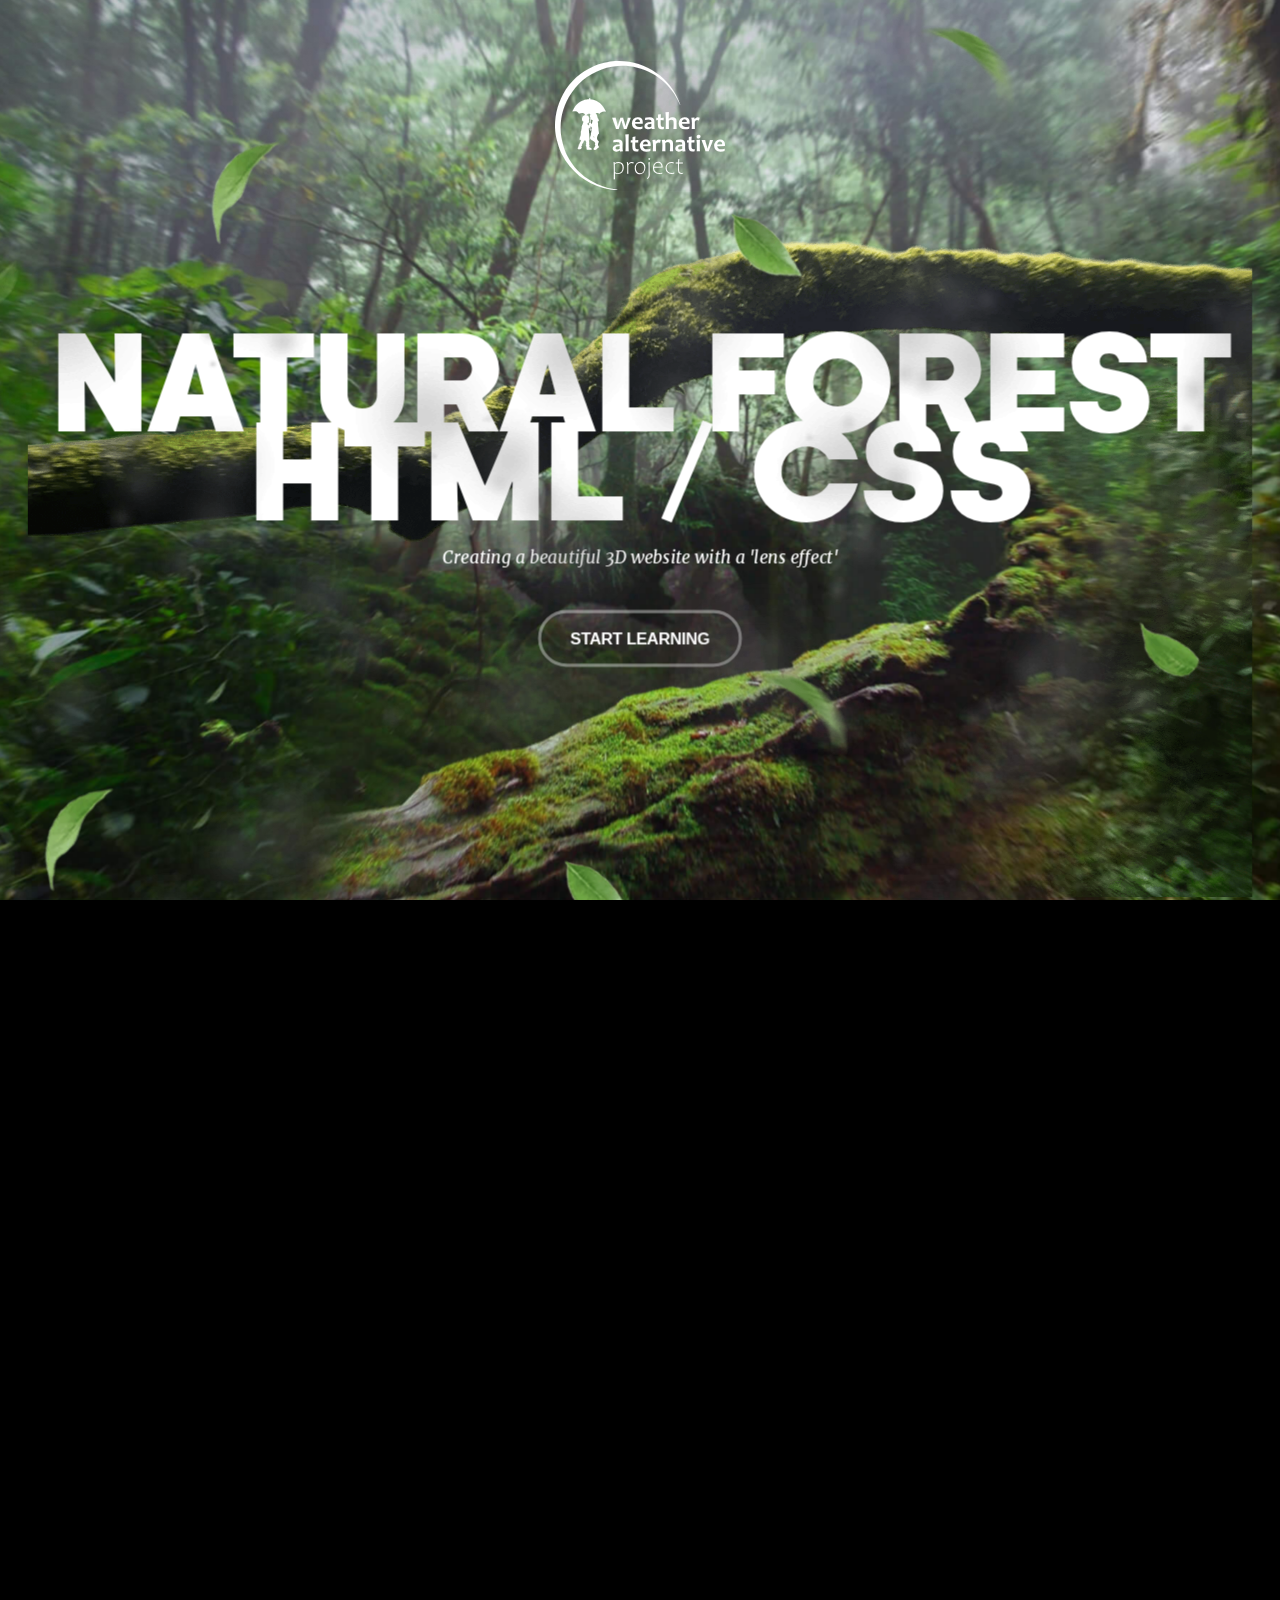
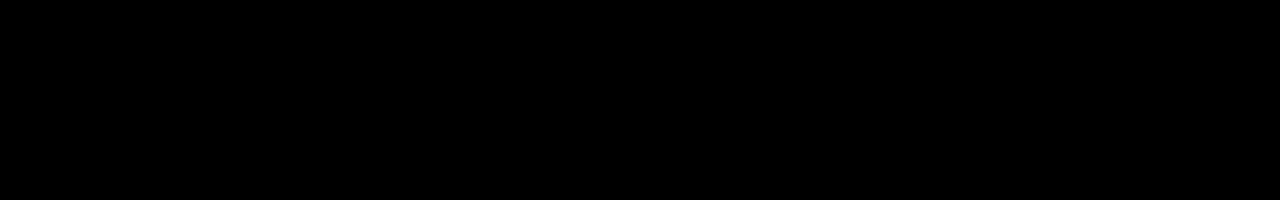
<file: index.html>
<!DOCTYPE html>
<html lang="en">
<head>
    <meta charset="UTF-8">
    <meta name="viewport" content="width=device-width, initial-scale=1.0">
    <title>Document</title>
    <link rel="stylesheet" href="css/main.css">
    <script src="js/app.js" defer></script>
    <script src="libs/rain.js" defer></script>
</head>
<body>
    <div class='logo' style="background-image: url(img/logo.svg);"></div>
    <section class="layers">
       <div class="layers__container">
        <div class="layers__item layer-1"style="background-image:url(img/layer-1.jpg)"></div>
        <div class="layers__item layer-2"style="background-image:url(img/layer-2.png)"></div>
        <div class="layers__item layer-3">
            <div class="hero-content">
                <h1>Natural forest <span>HTML / CSS</span></h1>
                <div class="hero-content__p">Creating a beautiful 3D website with a 'lens effect'</div>  
                <button class="button-start">Start Learning</button>
            </div>
        </div>
        <div class="layers__item layer-4">
            <!--<canvas class="rain"></canvas>-->
        </div>
        <div class="layers__item layer-5"style="background-image:url(img/layer-5.png)"></div>
        <div class="layers__item layer-6"style="background-image:url(img/layer-6.png)"></div>
       </div>   
    </section>
    <div style="height:100vh"></div>

</body>
</html>
</file>
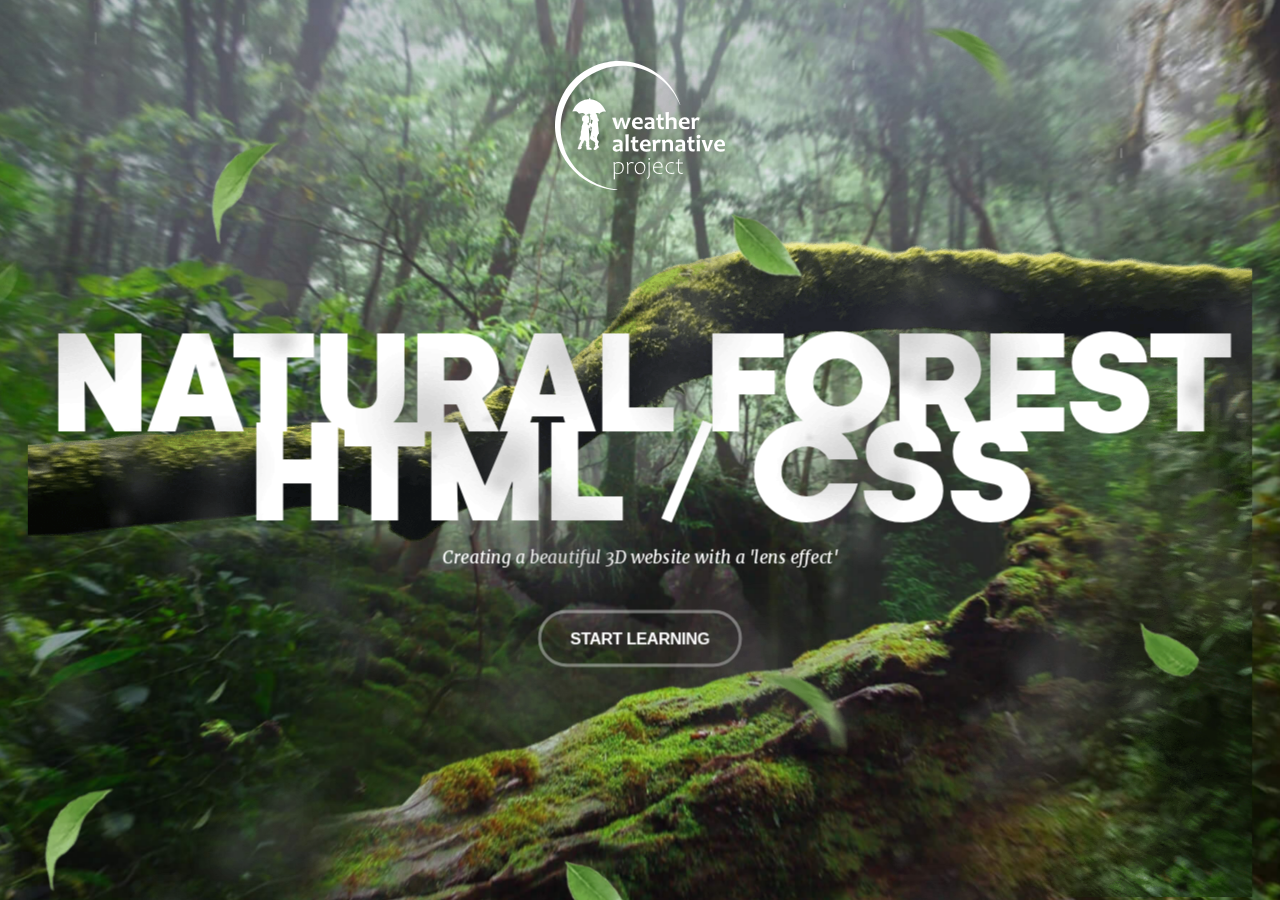
<file: lesson1 - parallax effect/index.html>
<!DOCTYPE html>
<html lang="en">
<head>
    <meta charset="UTF-8">
    <meta name="viewport" content="width=device-width, initial-scale=1.0">
    <title>Document</title>
    <link rel="stylesheet" href="css/main.css">
    <script src="js/app.js" defer></script>
    <script src="libs/rain.js" defer></script>
</head>
<body>
    <div class='logo' style="background-image: url(img/logo.svg);"></div>
    <section class="layers">
       <div class="layers__container">
        <div class="layers__item layer-1"style="background-image:url(img/layer-1.jpg)"></div>
        <div class="layers__item layer-2"style="background-image:url(img/layer-2.png)"></div>
        <div class="layers__item layer-3">
            <div class="hero-content">
                <h1>Natural forest <span>HTML / CSS</span></h1>
                <div class="hero-content__p">Creating a beautiful 3D website with a 'lens effect'</div>  
                <button class="button-start">Start Learning</button>
            </div>
        </div>
        <div class="layers__item layer-4">
            <canvas class="rain"></canvas>
        </div>
        <div class="layers__item layer-5"style="background-image:url(img/layer-5.png)"></div>
        <div class="layers__item layer-6"style="background-image:url(img/layer-6.png)"></div>
       </div>   
    </section>
</body>
</html>
</file>
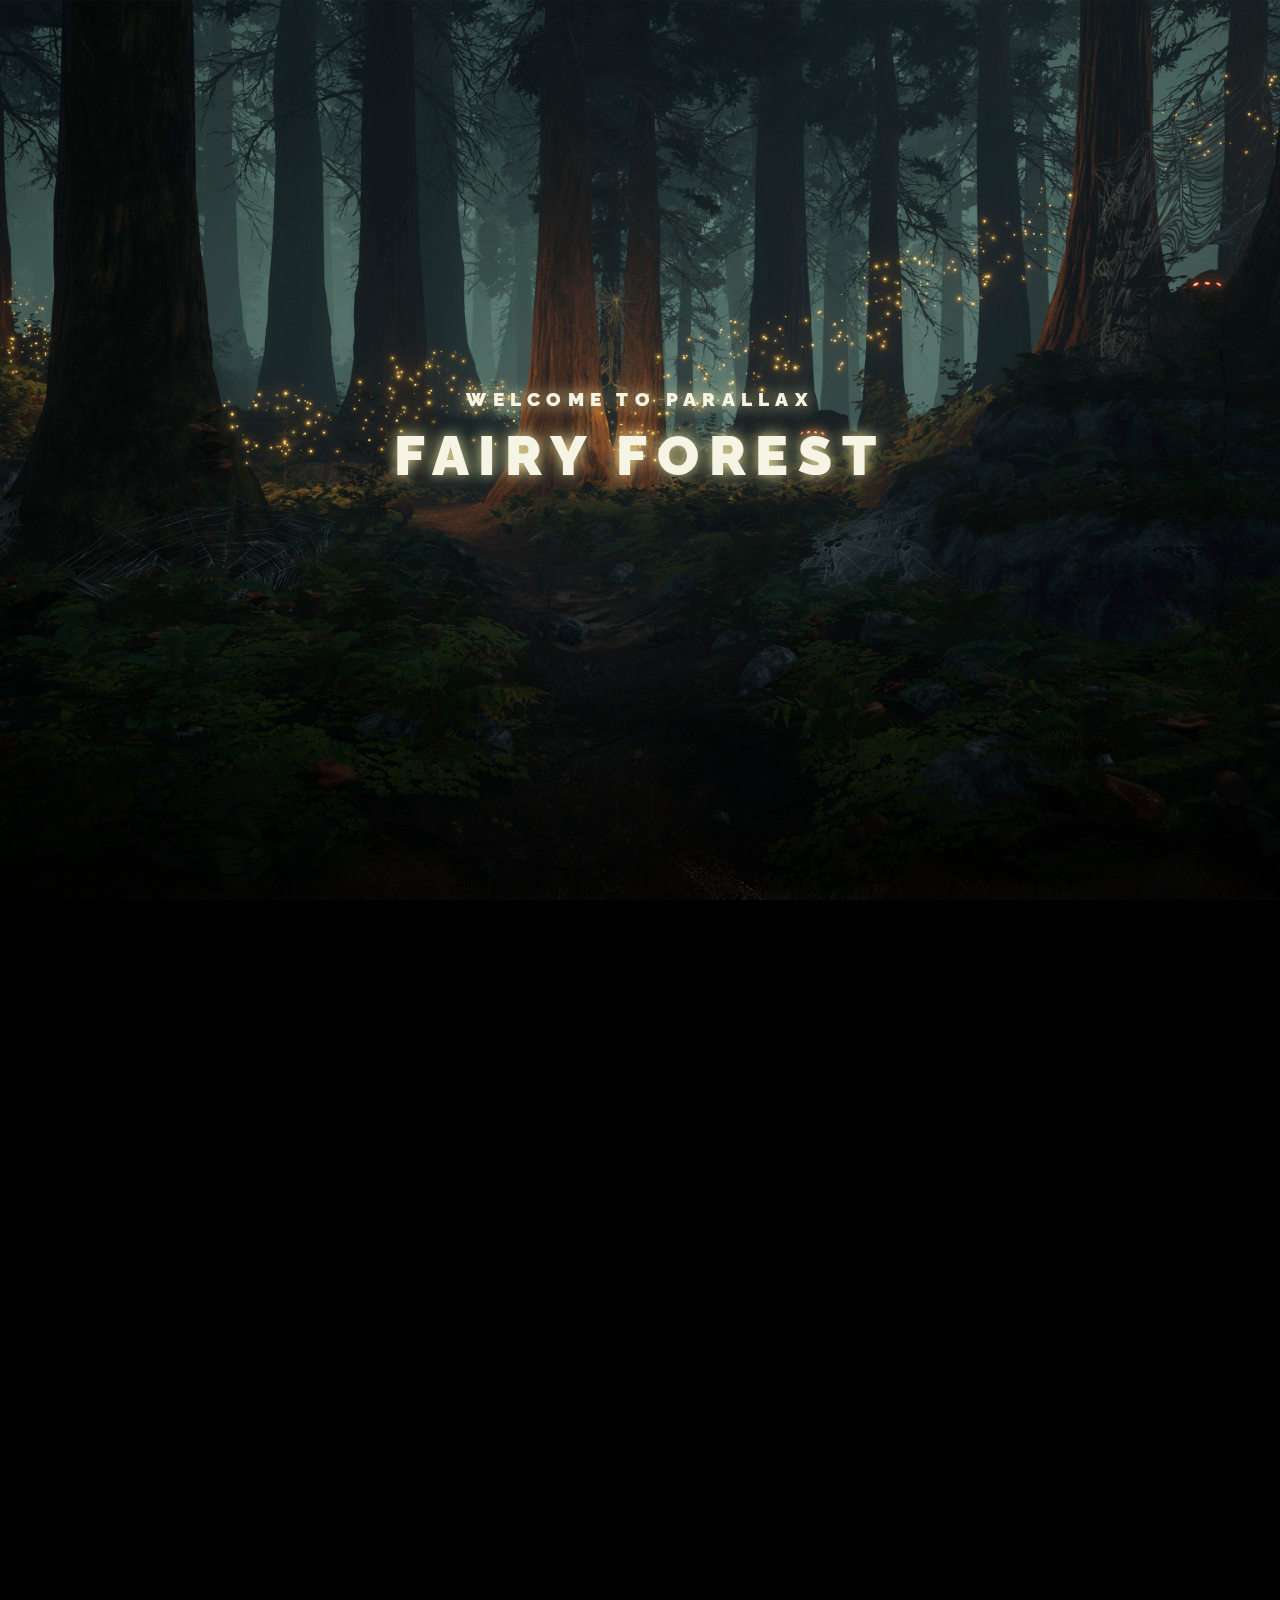
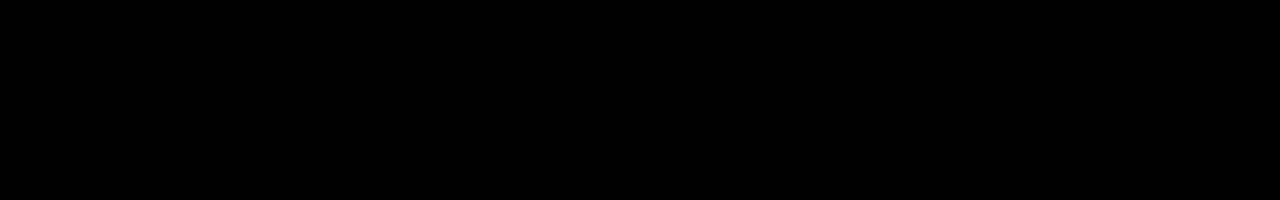
<file: lesson2 - parallax scroll/index.html>
<!DOCTYPE html>
<html lang="en">
<head>
    <meta charset="UTF-8">
    <meta name="viewport" content="width=device-width, initial-scale=1.0">
    <title>Document</title>
    <link rel="stylesheet" href="css/main.css">
    <script src="libs/gsap/gsap.min.js" defer></script>
    <script src="libs/gsap/ScrollTrigger.min.js" defer></script>
    <script src="libs/gsap/ScrollSmoother.min.js" defer></script>
    <script src="js/app.js" defer></script>
</head>
<body>
    <div class="wrapper">
        <div class="content">

            <header class="main-header">
                <div class="layers">
                    <div class="layer__header">
                        <div class="layers__caption">Welcome to Parallax</div>
                        <div class="layers__title">Fairy Forest</div>
                    </div>
                    <div class="layer layers__base" style="background-image:url(img/layer-base.png)"></div>
                    <div class="layer layers__middle" style="background-image:url(img/layer-middle.png)"></div>
                    <div class="layer layers__front" style="background-image:url(img/layer-front.png)"></div>
                </div>
            </header>
            <article class="main-article" style="background-image:url(img/dungeon.jpg)">
            <div class="main-article__content">
                <h2 class="main-article__header">To be content</h2>
                <p class="main-article__paragraph">Lorem ipsum dolor, sit amet consectetur adipisicing elit. Quisquam id fugiat neque vero consequuntur optio nam soluta, dignissimos, temporibus, possimus porro quaerat. Dolorum soluta praesentium amet dignissimos excepturi doloremque nesciunt aspernatur animi?</p>
            </div>
            <div class="copy">© WebDesign Master</div>
            </article>

        </div>
    </div>
</body>
</html>
</file>
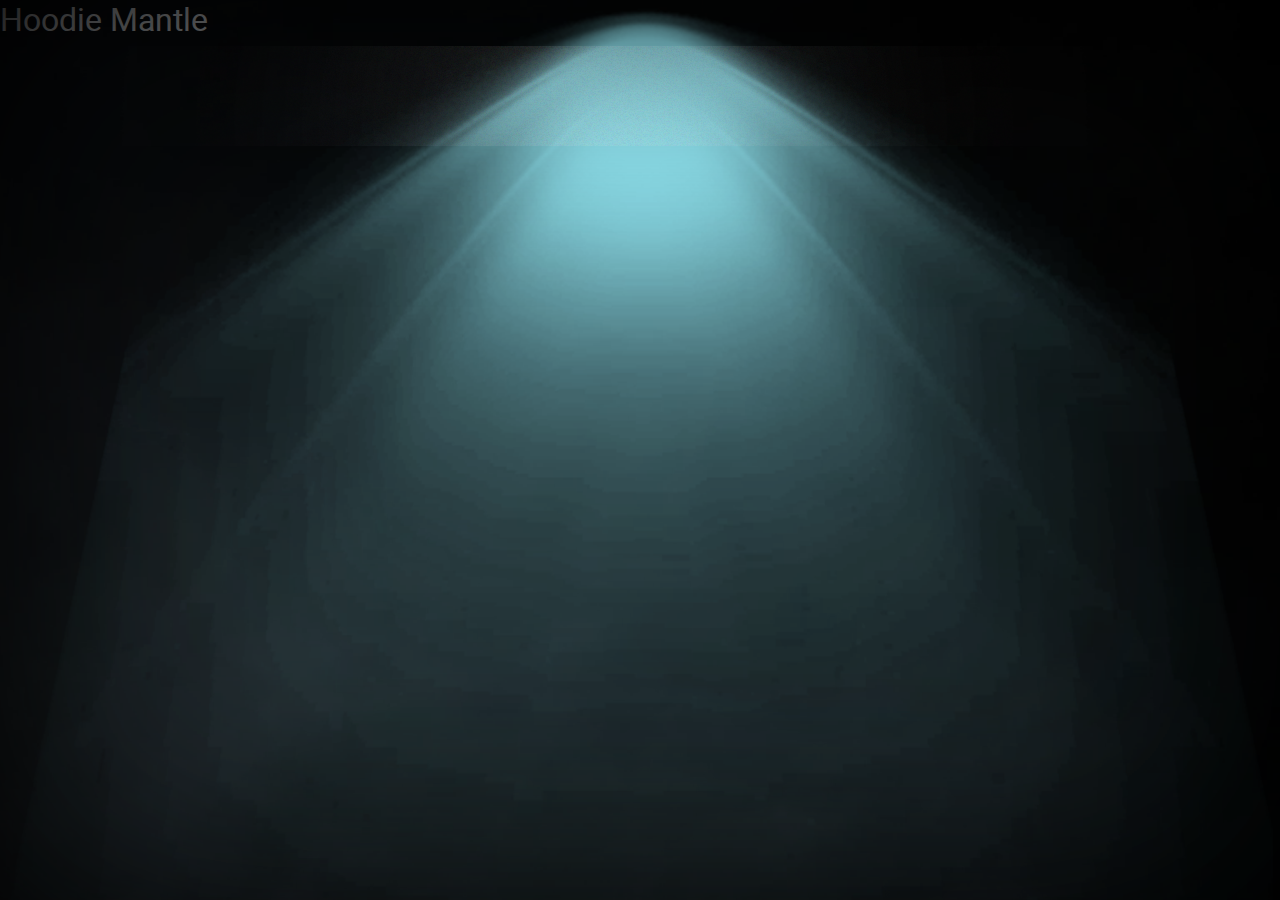
<file: lesson3- 3D design/index.html>
<!DOCTYPE html>
<html>

<head>

	<meta charset="utf-8">
	<!-- <base href="/"> -->

	<title>Showcase 3D Effect</title>
	<meta name="description" content="Simple 3D Effect with CSS, HTML, Swiper">

	<meta name="viewport" content="width=device-width, initial-scale=1.0, minimum-scale=1.0, maximum-scale=1.0, user-scalable=no">

	<link rel="icon" href="images/favicon.png">
	<meta property="og:image" content="images/preview.jpg">

	<link rel="stylesheet" href="libs/bootstrap/css/bootstrap-reboot.min.css">
	<link rel="stylesheet" href="libs/swiper/swiper-bundle.min.css">
	

	<link rel="stylesheet" href="css/main.css">
	<link rel="stylesheet" href="css/media.css">

</head>

<body>
	<section class="showcase">
		<h2 class="showcase__header">Hoodie <span>Mantle</span></h2>
		<div class="showcase__content-wrapper">
			<div class="showcase__content">
				
			</div>
		</div>
		<video src="videos/smoke-background-optimized.mp4" class="showcase__video" autoplay loop muted></video>
	</section>
	

	<script src="libs/swiper/swiper-bundle.min.js"></script>

	<script src="js/common.js"></script>

</body>

</html>
</file>
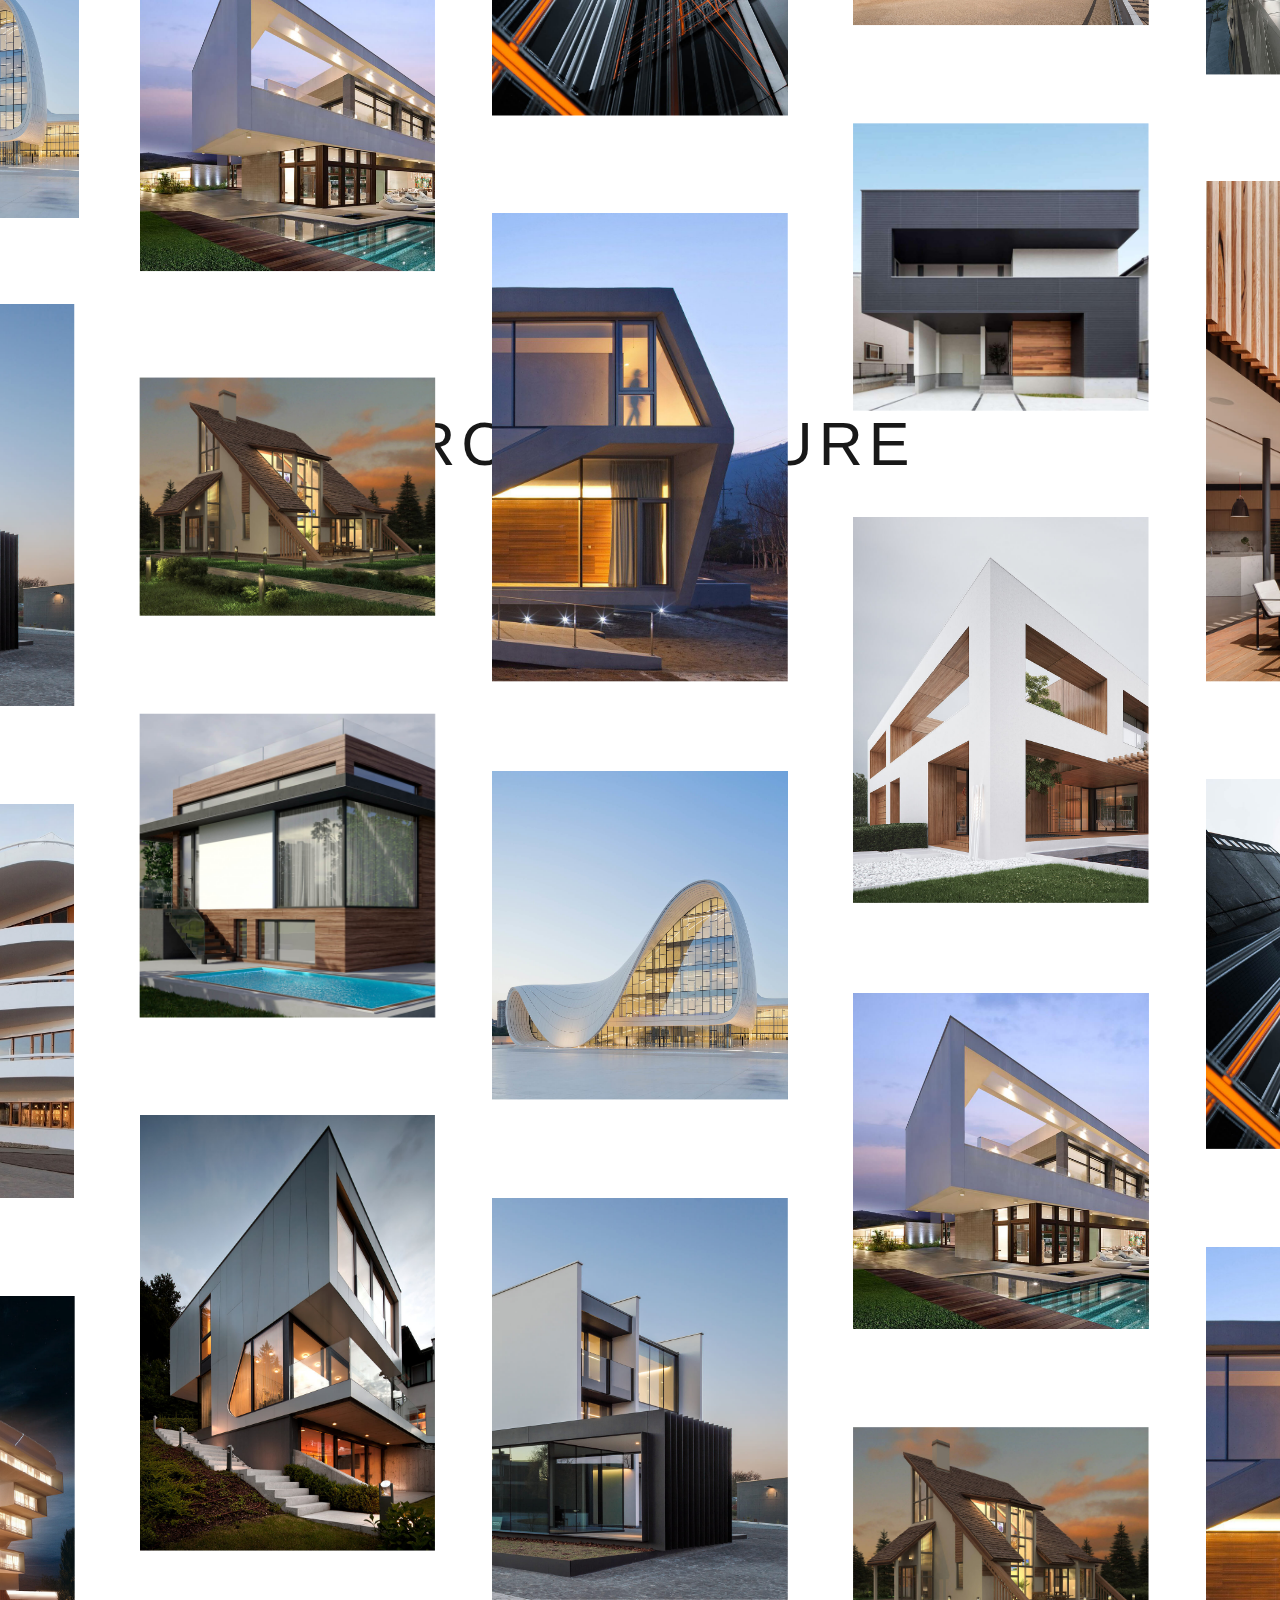
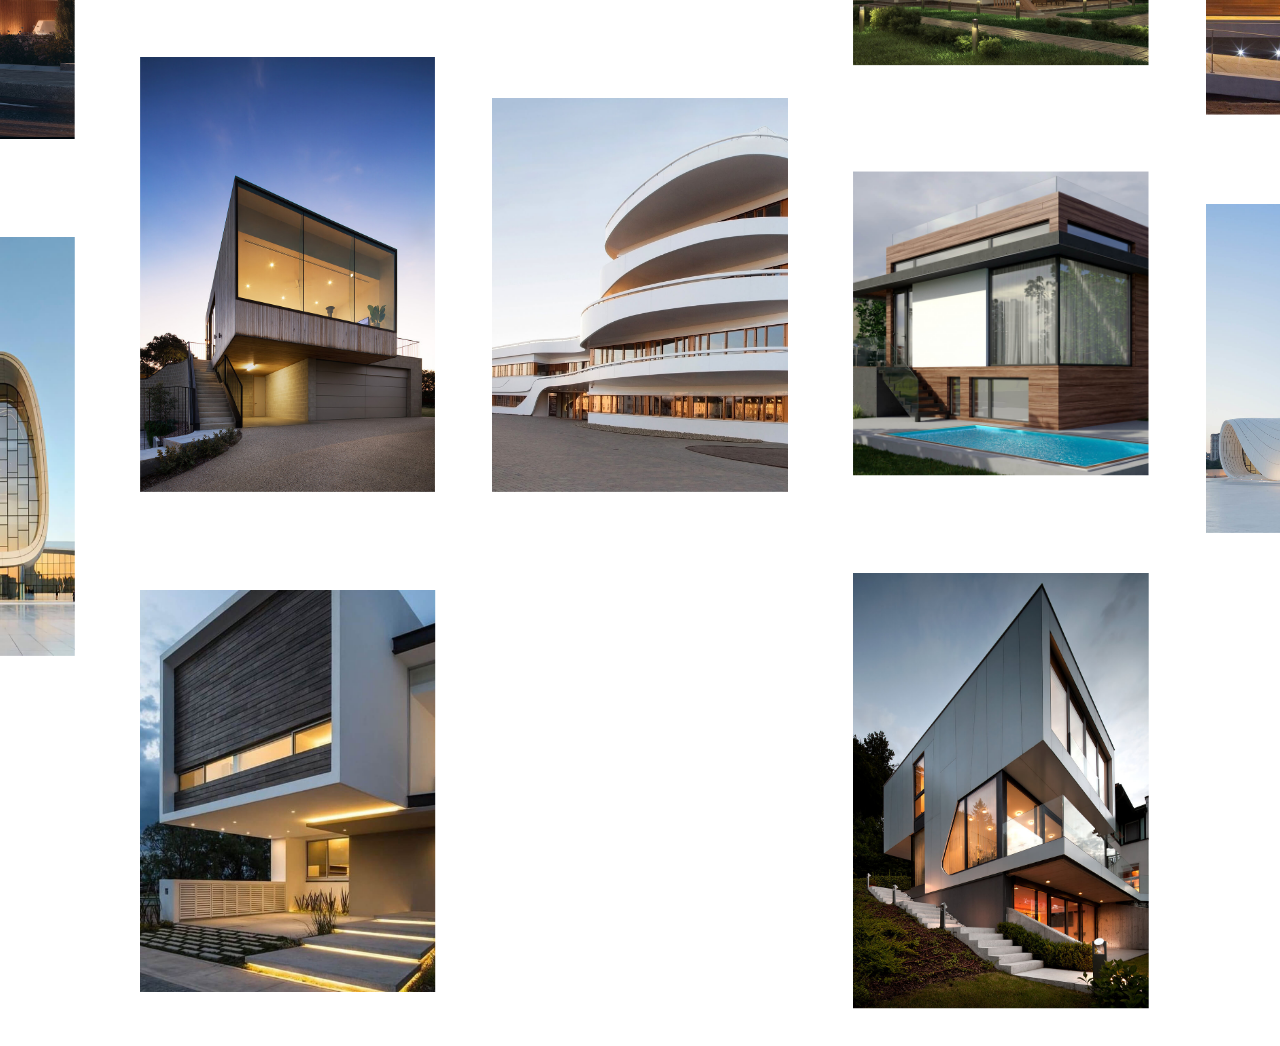
<file: lesson4 - with preloader/index.html>
<!DOCTYPE html>
<html lang="en">
<head>
    <meta charset="UTF-8">
    <meta name="viewport" content="width=device-width, initial-scale=1.0">
    <title>Document</title>
    <link rel="stylesheet" href="css/main.css">
    <script src="js/app.js" defer></script>
    <script src="libs/Draggable.min.js" defer></script>
    <script src="libs/gsap.min.js" defer></script>
    <script src="libs/InertiaPlugin.min.js" defer></script>

    <style>
        .gallery {opacity:0;}
    </style>
</head>
<body>
    <h1 class="header">Architecture<span>Loading...</span></h1>
    
    <div class="gallery">
        <div class="gallery__item"><img src="img/1.jpg" alt="Alt"></div>
        <div class="gallery__item"><img src="img/2.jpg" alt="Alt"></div>
        <div class="gallery__item"><img src="img/3.jpg" alt="Alt"></div>
        <div class="gallery__item"><img src="img/4.jpg" alt="Alt"></div>
        <div class="gallery__item"><img src="img/5.jpg" alt="Alt"></div>
        <div class="gallery__item"><img src="img/6.jpg" alt="Alt"></div>
        <div class="gallery__item"><img src="img/7.jpg" alt="Alt"></div>
        <div class="gallery__item"><img src="img/8.jpg" alt="Alt"></div>
        <div class="gallery__item"><img src="img/9.jpg" alt="Alt"></div>
        <div class="gallery__item"><img src="img/10.jpg" alt="Alt"></div>
        <div class="gallery__item"><img src="img/11.jpg" alt="Alt"></div>
        <div class="gallery__item"><img src="img/12.jpg" alt="Alt"></div>
        <div class="gallery__item"><img src="img/13.jpg" alt="Alt"></div>
        <div class="gallery__item"><img src="img/14.jpg" alt="Alt"></div>
        <div class="gallery__item"><img src="img/15.jpg" alt="Alt"></div>
        <div class="gallery__item"><img src="img/16.jpg" alt="Alt"></div>
        <div class="gallery__item"><img src="img/17.jpg" alt="Alt"></div>
        <div class="gallery__item"><img src="img/18.jpg" alt="Alt"></div>
        <div class="gallery__item"><img src="img/19.jpg" alt="Alt"></div>
        <div class="gallery__item"><img src="img/20.jpg" alt="Alt"></div>
        <div class="gallery__item"><img src="img/1.jpg" alt="Alt"></div>
        <div class="gallery__item"><img src="img/2.jpg" alt="Alt"></div>
        <div class="gallery__item"><img src="img/3.jpg" alt="Alt"></div>
        <div class="gallery__item"><img src="img/4.jpg" alt="Alt"></div>
        <div class="gallery__item"><img src="img/5.jpg" alt="Alt"></div>
        <div class="gallery__item"><img src="img/6.jpg" alt="Alt"></div>
        <div class="gallery__item"><img src="img/7.jpg" alt="Alt"></div>
        <div class="gallery__item"><img src="img/8.jpg" alt="Alt"></div>
        <div class="gallery__item"><img src="img/9.jpg" alt="Alt"></div>
        <div class="gallery__item"><img src="img/10.jpg" alt="Alt"></div>
        <div class="gallery__item"><img src="img/11.jpg" alt="Alt"></div>
        <div class="gallery__item"><img src="img/12.jpg" alt="Alt"></div>
        <div class="gallery__item"><img src="img/13.jpg" alt="Alt"></div>
        <div class="gallery__item"><img src="img/14.jpg" alt="Alt"></div>
        <div class="gallery__item"><img src="img/15.jpg" alt="Alt"></div>
        <div class="gallery__item"><img src="img/16.jpg" alt="Alt"></div>
        <div class="gallery__item"><img src="img/17.jpg" alt="Alt"></div>
        <div class="gallery__item"><img src="img/18.jpg" alt="Alt"></div>
        <div class="gallery__item"><img src="img/19.jpg" alt="Alt"></div>
        <div class="gallery__item"><img src="img/20.jpg" alt="Alt"></div>
        <div class="gallery__item"><img src="img/1.jpg" alt="Alt"></div>
        <div class="gallery__item"><img src="img/2.jpg" alt="Alt"></div>
        <div class="gallery__item"><img src="img/3.jpg" alt="Alt"></div>
        <div class="gallery__item"><img src="img/4.jpg" alt="Alt"></div>
        <div class="gallery__item"><img src="img/5.jpg" alt="Alt"></div>
        <div class="gallery__item"><img src="img/6.jpg" alt="Alt"></div>
        <div class="gallery__item"><img src="img/7.jpg" alt="Alt"></div>
        <div class="gallery__item"><img src="img/8.jpg" alt="Alt"></div>
        <div class="gallery__item"><img src="img/9.jpg" alt="Alt"></div>
        <div class="gallery__item"><img src="img/10.jpg" alt="Alt"></div>
        <div class="gallery__item"><img src="img/11.jpg" alt="Alt"></div>
        <div class="gallery__item"><img src="img/12.jpg" alt="Alt"></div>
        <div class="gallery__item"><img src="img/13.jpg" alt="Alt"></div>
        <div class="gallery__item"><img src="img/14.jpg" alt="Alt"></div>
        <div class="gallery__item"><img src="img/15.jpg" alt="Alt"></div>
        <div class="gallery__item"><img src="img/16.jpg" alt="Alt"></div>
        <div class="gallery__item"><img src="img/17.jpg" alt="Alt"></div>
        <div class="gallery__item"><img src="img/18.jpg" alt="Alt"></div>
        <div class="gallery__item"><img src="img/19.jpg" alt="Alt"></div>
        <div class="gallery__item"><img src="img/20.jpg" alt="Alt"></div>
        <div class="gallery__item"><img src="img/1.jpg" alt="Alt"></div>
        <div class="gallery__item"><img src="img/2.jpg" alt="Alt"></div>
        <div class="gallery__item"><img src="img/3.jpg" alt="Alt"></div>
        <div class="gallery__item"><img src="img/4.jpg" alt="Alt"></div>
        <div class="gallery__item"><img src="img/5.jpg" alt="Alt"></div>
        <div class="gallery__item"><img src="img/6.jpg" alt="Alt"></div>
        <div class="gallery__item"><img src="img/7.jpg" alt="Alt"></div>
        <div class="gallery__item"><img src="img/8.jpg" alt="Alt"></div>
        <div class="gallery__item"><img src="img/9.jpg" alt="Alt"></div>
        <div class="gallery__item"><img src="img/10.jpg" alt="Alt"></div>
        <div class="gallery__item"><img src="img/11.jpg" alt="Alt"></div>
        <div class="gallery__item"><img src="img/12.jpg" alt="Alt"></div>
        <div class="gallery__item"><img src="img/13.jpg" alt="Alt"></div>
        <div class="gallery__item"><img src="img/14.jpg" alt="Alt"></div>
        <div class="gallery__item"><img src="img/15.jpg" alt="Alt"></div>
        <div class="gallery__item"><img src="img/16.jpg" alt="Alt"></div>
        <div class="gallery__item"><img src="img/17.jpg" alt="Alt"></div>
        <div class="gallery__item"><img src="img/18.jpg" alt="Alt"></div>
        <div class="gallery__item"><img src="img/19.jpg" alt="Alt"></div>
        <div class="gallery__item"><img src="img/20.jpg" alt="Alt"></div>
    </div>
</body>
</html>
</file>
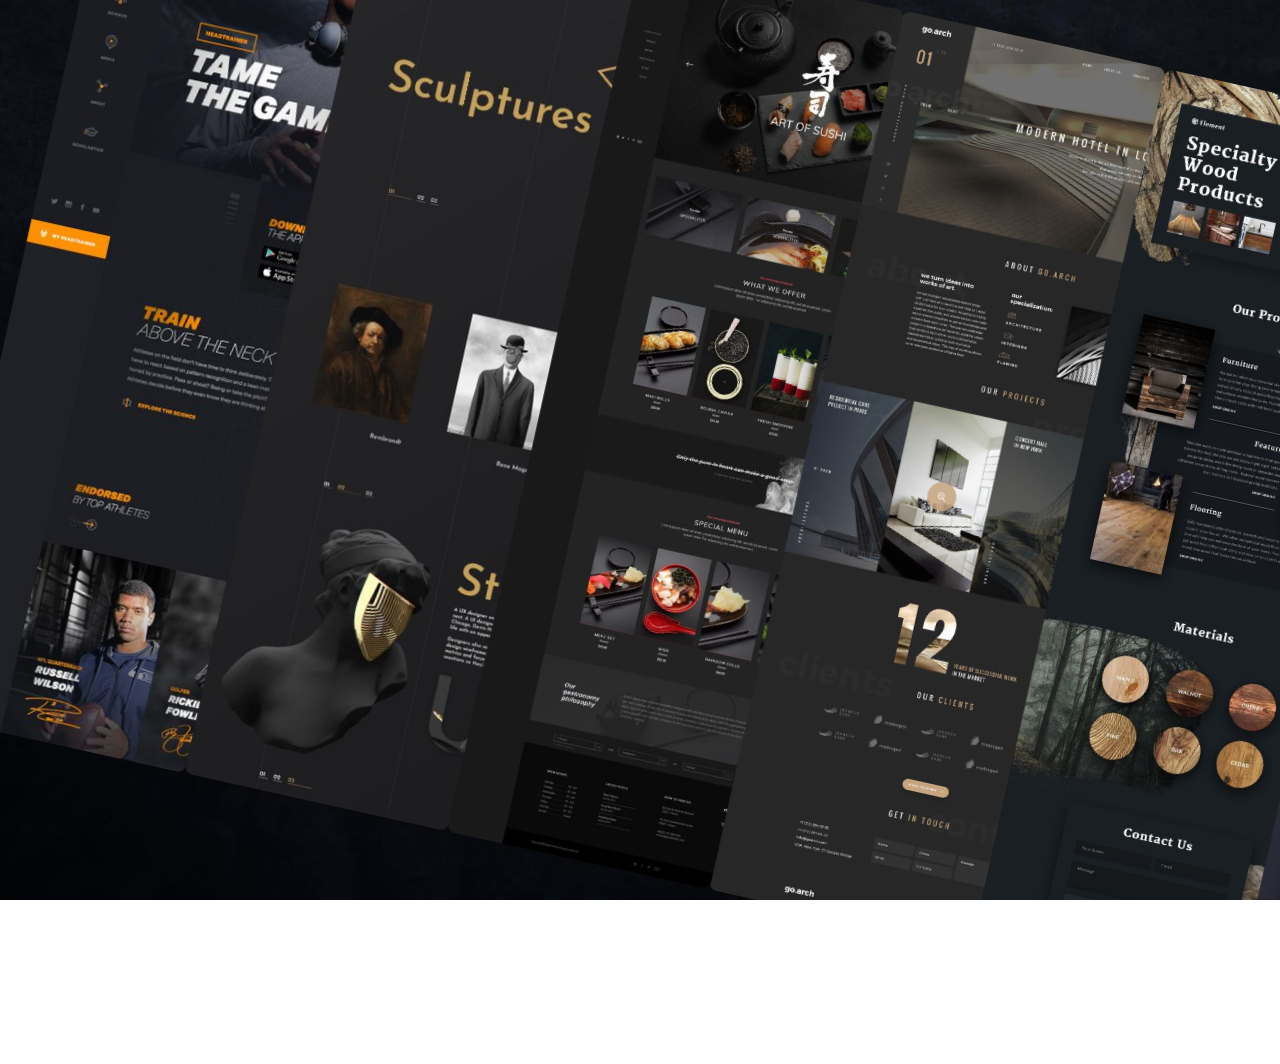
<file: lesson5 - site portfolio/index.html>
<!DOCTYPE html>
<html lang="en">
<head>
    <meta charset="UTF-8">
    <meta name="viewport" content="width=device-width, initial-scale=1.0">
    
    <title>Document</title>

    <link rel="stylesheet" href="libs/swiper/swiper-bundle.min.css">
    <link rel="stylesheet" href="css/main.css">

    <script src="libs/swiper/swiper-bundle.min.js"></script>
    <script src="libs/swiper/bindSwipers.js"></script>
    <script src="js/app.js"></script>
</head>
<body>

    <div class="main-wrapper">

        <div class="swiper slider slider1">
            <div class="swiper-wrapper slider__wrapper">
                <div class="swiper-slide slider__item">
                    <div class="slider__img" style="background-image: url(img/1.jpg);">

                    </div>
                </div>
                <div class="swiper-slide slider__item">
                    <div class="slider__img" style="background-image: url(img/2.jpg);">

                    </div>
                </div>

                <div class="swiper-slide slider__item">
                    <div class="slider__img" style="background-image: url(img/3.jpg);">

                    </div>
                </div>  
                <div class="swiper-slide slider__item">
                    <div class="slider__img" style="background-image: url(img/4.jpg);">

                    </div>
                </div>  
                <div class="swiper-slide slider__item">
                    <div class="slider__img" style="background-image: url(img/5.jpg);">

                    </div>
                </div>  
                <div class="swiper-slide slider__item">
                    <div class="slider__img" style="background-image: url(img/6.jpg);">

                    </div>
                </div>  
            </div>
        </div>

        <div class="swiper slider slider2">
            <div class="swiper-wrapper slider__wrapper">
                <div class="swiper-slide slider__item">
                    <div class="slider__img" style="background-image: url(img/7.jpg);">

                    </div>
                </div>
                <div class="swiper-slide slider__item">
                    <div class="slider__img" style="background-image: url(img/8.jpg);">

                    </div>
                </div>

                <div class="swiper-slide slider__item">
                    <div class="slider__img" style="background-image: url(img/9.jpg);">

                    </div>
                </div>  
                <div class="swiper-slide slider__item">
                    <div class="slider__img" style="background-image: url(img/10.jpg);">

                    </div>
                </div>  
                <div class="swiper-slide slider__item">
                    <div class="slider__img" style="background-image: url(img/11.jpg);">

                    </div>
                </div>  
                <div class="swiper-slide slider__item">
                    <div class="slider__img" style="background-image: url(img/12.jpg);">

                    </div>
                </div>  
            </div>
        </div>
        <div class="swiper slider slider3">
            <div class="swiper-wrapper slider__wrapper">
                <div class="swiper-slide slider__item">
                    <div class="slider__img" style="background-image: url(img/13.jpg);">

                    </div>
                </div>
                <div class="swiper-slide slider__item">
                    <div class="slider__img" style="background-image: url(img/14.jpg);">

                    </div>
                </div>

                <div class="swiper-slide slider__item">
                    <div class="slider__img" style="background-image: url(img/15.jpg);">

                    </div>
                </div>  
                <div class="swiper-slide slider__item">
                    <div class="slider__img" style="background-image: url(img/16.jpg);">

                    </div>
                </div>  
                <div class="swiper-slide slider__item">
                    <div class="slider__img" style="background-image: url(img/17.jpg);">

                    </div>
                </div>  
                <div class="swiper-slide slider__item">
                    <div class="slider__img" style="background-image: url(img/18.jpg);">

                    </div>
                </div>  
            </div>
        </div>
        <div class="swiper slider slider4">
            <div class="swiper-wrapper slider__wrapper">
                <div class="swiper-slide slider__item">
                    <div class="slider__img" style="background-image: url(img/19.jpg);">

                    </div>
                </div>
                <div class="swiper-slide slider__item">
                    <div class="slider__img" style="background-image: url(img/20.jpg);">

                    </div>
                </div>

                <div class="swiper-slide slider__item">
                    <div class="slider__img" style="background-image: url(img/21.jpg);">

                    </div>
                </div>  
                <div class="swiper-slide slider__item">
                    <div class="slider__img" style="background-image: url(img/22.jpg);">

                    </div>
                </div>  
                <div class="swiper-slide slider__item">
                    <div class="slider__img" style="background-image: url(img/23.jpg);">

                    </div>
                </div>  
                <div class="swiper-slide slider__item">
                    <div class="slider__img" style="background-image: url(img/24.jpg);">

                    </div>
                </div>  
            </div>
        </div>
    </div>
    
</body>
</html>
</file>
<file: css/main.css>
* {
    margin:0;
    padding:0;
    box-sizing: border-box;
}
:root{
    --index:calc(1vw + 1vh);
    --transition:1.5s cubic-bezier(0, .970, .990, 1);
}

@font-face{
    font-family:kamerik-3d;
    src:url(../fonts/kamerik205-heavy.woff2);
    font-weight: 900;
}
@font-face{
    font-family: merriweather-italic-3d;
    src:url(../fonts/merriweather-regular-italic.woff2);
}
body{
    background-color: #000;
    color:#fff;
    font-family: kamerik-3d;
}
.logo{
    --logo-size:calc(var(--index)*7.8);
    width: var(--logo-size);
    height: var(--logo-size);
    background-repeat: no-repeat;
    position:absolute;
    left:calc(50% - calc(var(--logo-size)/2));
    top:calc(var(--index)*2.8);
    z-index:1;
}
.layers{
    perspective: 1000px;
    overflow:hidden;
}
.layers__container{
    height: 100vh;
    min-height:500px;
    transform-style: preserve-3d;
    transform:rotateX(var(--move-y))  rotateY(var(--move-x));
    will-change: transform;
    transition:transform var(--transition);
}
.layers__item{
    position:absolute;
    inset:-5vw;    
    background-size: cover;
    background-position:center;  
    display:flex;
    align-items: center;
    justify-content: center;   
}
.layer-1 {
    transform:translateZ(-55px) scale(1.06)
}
.layer-2 {
    transform:translateZ(80px) scale(.8)
}
.layer-3 {
    transform:translateZ(180px) scale(.88)
}
.layer-4 {
    transform:translateZ(190px) scale(.9)
}
.layer-5 {
    transform:translateZ(300px) scale(.9)
}
.layer-6 {
    transform:translateZ(380px)
}
.hero-content{
    font-size: calc(var(--index)*2.8);
    text-align:center;
    text-transform: uppercase;
    letter-spacing: calc(var(--index)*-.15);
    line-height:1.35em;
    margin-top: calc(var(--index) * 5.5);
}
.hero-content span {
    display: block;
}
.hero-content__p{
    text-transform: none;
    font-family: merriweather-italic-3d;
    letter-spacing: normal;
    font-size: calc(var(--index)*.73);
    line-height: 3;
}
.button-start{
    font-family: Arial;
    font-weight: 600;
    text-transform: uppercase;
    font-size: calc(var(--index)* .7);
    letter-spacing: -.02vw;
    padding: calc(var(--index)* .7) calc(var(--index)* 1.25);
    background-color: transparent;
    color: #fff;
    border-radius:10em;
    border:rgb(255 255 255 / .4) 3px solid;
    outline: none;
    cursor: pointer;
}
.layer-4, .layer-5, .layer-6{
    pointer-events: none;
}
</file>
<file: lesson1 - parallax effect/css/main.css>
* {
    margin:0;
    padding:0;
    box-sizing: border-box;
}
:root{
    --index:calc(1vw + 1vh);
    --transition:1.5s cubic-bezier(0, .970, .990, 1);
}

@font-face{
    font-family:kamerik-3d;
    src:url(../fonts/kamerik205-heavy.woff2);
    font-weight: 900;
}
@font-face{
    font-family: merriweather-italic-3d;
    src:url(../fonts/merriweather-regular-italic.woff2);
}
body{
    background-color: #000;
    color:#fff;
    font-family: kamerik-3d;
}
.logo{
    --logo-size:calc(var(--index)*7.8);
    width: var(--logo-size);
    height: var(--logo-size);
    background-repeat: no-repeat;
    position:absolute;
    left:calc(50% - calc(var(--logo-size)/2));
    top:calc(var(--index)*2.8);
    z-index:1;
}
.layers{
    perspective: 1000px;
    overflow:hidden;
}
.layers__container{
    height: 100vh;
    min-height:500px;
    transform-style: preserve-3d;
    transform:rotateX(var(--move-y))  rotateY(var(--move-x));
    will-change: transform;
    transition:transform var(--transition);
}
.layers__item{
    position:absolute;
    inset:-5vw;    
    background-size: cover;
    background-position:center;  
    display:flex;
    align-items: center;
    justify-content: center;   
}
.layer-1 {
    transform:translateZ(-55px) scale(1.06)
}
.layer-2 {
    transform:translateZ(80px) scale(.8)
}
.layer-3 {
    transform:translateZ(180px) scale(.88)
}
.layer-4 {
    transform:translateZ(190px) scale(.9)
}
.layer-5 {
    transform:translateZ(300px) scale(.9)
}
.layer-6 {
    transform:translateZ(380px)
}
.hero-content{
    font-size: calc(var(--index)*2.8);
    text-align:center;
    text-transform: uppercase;
    letter-spacing: calc(var(--index)*-.15);
    line-height:1.35em;
    margin-top: calc(var(--index) * 5.5);
}
.hero-content span {
    display: block;
}
.hero-content__p{
    text-transform: none;
    font-family: merriweather-italic-3d;
    letter-spacing: normal;
    font-size: calc(var(--index)*.73);
    line-height: 3;
}
.button-start{
    font-family: Arial;
    font-weight: 600;
    text-transform: uppercase;
    font-size: calc(var(--index)* .7);
    letter-spacing: -.02vw;
    padding: calc(var(--index)* .7) calc(var(--index)* 1.25);
    background-color: transparent;
    color: #fff;
    border-radius:10em;
    border:rgb(255 255 255 / .4) 3px solid;
    outline: none;
    cursor: pointer;
}
.layer-4, .layer-5, .layer-6{
    pointer-events: none;
}
</file>
<file: lesson2 - parallax scroll/css/main.css>
* {
margin: 0;
padding: 0;
box-sizing: border-box;
}
:root{
--index:calc(1vw + 1vh);
--text:#f5f4e5;
--transition: transform .75s cubic-bezier(.075, .5, 0, 1);
}
@font-face {
    font-family: raleway_f;
    src: url(../fonts/raleway-regular.woff2);
}
@font-face {
    font-family: raleway_f;
    src: url(../fonts/raleway-black.woff2);
    font-weight:900;
}
body{
    background-color: #010101;
    font-family: raleway_f,sans-serif;
    line-height: 1.55;
}
.main-header {
    position: relative;
}
.main-header::after{
    content: '';
    position:absolute;
    z-index:100;
    width: 100%;
    height: calc(var(--index)*10);
    background-image: url(../img/ground.png);
    background-size: cover;
    background-repeat: no-repeat;
    background-position: center;
    bottom: calc(var(--index)*-4.5);
}
.layers{
    height: 100vh;
    display: flex;
    align-items: center;
    justify-content: center;
    text-align: center;
    overflow: hidden;
    position: relative;
}
.layer{
    height: 100%;
    width: 100%;
    position: absolute;
    background-size: cover;
    background-position: center;
    will-change: transform;
    z-index:2;
    transition:var(--transition);
}
.layers__base {
    transform: translate3d(0,calc(var(--scrollTop)/1.6),0);
    z-index:0;
    transition:var(--transition);
}
.layers__middle{
    transform: translate3d(0,calc(var(--scrollTop)/2.5),0);
    transition:var(--transition);
}
.layers__front{
    transform: translate3d(0,calc(var(--scrollTop)/5.7),0);
    transition:var(--transition);
}
.layer__header{
    z-index:1;
    transform: translate3d(0,calc(var(--scrollTop)/2),0);
    transition:var(--transition);
    will-change: transform;
    text-transform:uppercase;
    font-weight: 900;
    color:var(--text);
    text-shadow: 0 0 15px #F5E99D;
}
.layers__title{
    font-size: calc(var(--index)*2.5);
    letter-spacing: calc(var(--index)/2.25);
}
.layers__caption{
    font-size: calc(var(--index) / 1.175);
    letter-spacing: calc(var(--index) / 3.5);
    margin-top: calc(var(--index) *-0.75);
}
.main-article{
    --main-article-transform:translate3d(0, calc(var(--scrollTop)/ -7.5),0);
    min-height: 100vh;
    background-size: cover;
    background-color:center;
    color: var(--text);
    display:flex;
    justify-content: center;
    align-items: center;
    position: relative;
    text-align: center;
}
.main-article__header {
    text-transform: uppercase;
    font-size: calc(var(--index) *1.8);
    letter-spacing: calc(var(--index) /7.5);
    transform:var(--main-article-transform);
    will-change: transform;
    transition:var(--transition);
}
.main-article__paragraph{
    max-width: calc(var(--index) *30);
    font-size: calc(var(--index) * .9);
    margin-top: calc(var(--index) /1.25);
    transform:var(--main-article-transform);
    will-change: transform;
    transition:var(--transition);
}
.content {
    will-change: transform;
}
.copy {
    position:absolute;
    bottom: calc(var(--index) *2.5);
    opacity: .45;
    font-size: calc(var(--index) * .75);
    letter-spacing: calc(var(--index) /37.5);
}
</file>
<file: lesson3- 3D design/css/main.css>
/* USER VARIABLES SECTION */

:root {
	--accent: #EC976E;
	--text: #333;
	--regular-text: 16px;
	--lineheight: 1.65;
	--userfont: roboto-st, sans-serif;
	--systemfont: -apple-system, BlinkMacSystemFont, Arial, sans-serif;
	--padding:120px;
}

/* BOOTSTRAP SETTINGS SECTION */

/* gutter 20px (10px + 10px). Comment this code for default gutter start at 1.5rem (24px) wide. */
.container, .container-fluid, .container-lg, .container-md, .container-sm, .container-xl, .container-xxl { --bs-gutter-x: .625rem; }
.row, .row > * { --bs-gutter-x: 1.25rem; }

/* FONTS LOAD SECTION */

@font-face { src: url("../fonts/roboto-regular-webfont.woff2") format("woff2"); font-family: "roboto-st"; font-weight: 400; font-style: normal; }
@font-face { src: url("../fonts/roboto-italic-webfont.woff2") format("woff2"); font-family: "roboto-st"; font-weight: 400; font-style: italic; }
@font-face { src: url("../fonts/roboto-bold-webfont.woff2") format("woff2"); font-family: "roboto-st"; font-weight: 700; font-style: normal; }
@font-face { src: url("../fonts/roboto-bolditalic-webfont.woff2") format("woff2"); font-family: "roboto-st"; font-weight: 700; font-style: italic; }
@font-face { src: url("../fonts/assassin.woff2") format("woff2"); font-family: "assassin-st"; font-weight: 700; font-style: italic; }
/* GENERAL CSS SETTINGS */

::placeholder { color: #666; }
::selection { background-color: var(--accent); color: #fff; }
input, textarea { outline: none; }
input:focus:required:invalid, textarea:focus:required:invalid { border-color: red; }
input:required:valid, textarea:required:valid { border-color: green; }

body {
	font-family: var(--userfont);
	font-size: var(--regular-text);
	line-height: var(--lineheight);
	color: var(--text);
	min-width: 320px;
	position: relative;
	overflow-x: hidden;
}

/* USER STYLES */

body, html{
	height:100%;
}

.showcase{
	background-color: black;
	height:100%;
	position: relative;
	color: white;
	overflow: hidden;
}
.showcase::before {
	content:'';
	width: 100%;
	height: 100%;
	position: absolute;
	z-index: 1;
	box-shadow: inset 0 0 500px #000;
}
.showcase::after{
	content:'';
	position:absolute;
	top:0;
	right:0;
	bottom:0;
	left:0;
	background-image: url(../images/light.png);
	background-size: cover;
	background-repeat: no-repeat;
	background-position:center - 65px;
	animation:  k-light 3s ease-in-out infinite;
}
.showcase__video {
	position: absolute;
	top:0;
	left:0;
	width: 100%;
	height: 100%;
	object-fit: cover;
	opacity: .48;
}
.showcase__content-wrapper{
	position:relative;
	z-index:2;
	height: 100px;
	padding-top:var(--padding) 0;
}
.showcase__content-wrapper::before {
	content:'';
	position:absolute;
	top:0;
	right: 0;
	bottom:0;
	left:0;
	background-image: url(../images/glow.png);
	background-position: center;
	background-repeat: no-repeat;
	background-size: cover;
	animation: k-glow 1.8s ease-in-out infinite;
}
/* ANIMATIONS*/
@keyframes k-light {
	0% {
		opacity: .2;
	}
	50% {
		opacity: .3;
	}
	100% {
		opacity: .2;
	}
}

@keyframes k-glow {
	0% {
		opacity: .6;
	}
	50% {
		opacity: .8;
	}
	100% {
		opacity: .6;
	}
}
</file>
<file: lesson3- 3D design/css/media.css>
/* === DESKTOP FIRST === */

/* xl <= Extra extra large (xxl) */
@media (max-width : 1400px) {

}

/* lg <= Extra large (xl) */
@media (max-width : 1200px) {

}

/* md <= Large (lg) */
@media (max-width : 992px) {

}

/* sm <= Medium (md) */
@media (max-width : 768px) {

}

/* xs <= Small (sm) */
@media (max-width : 576px) {

}


/* === MOBILE FIRST === */

/* Custom (xs) */
@media (min-width : 0) {

}

/* Small (sm) */
@media (min-width : 576px) {

}

/* Medium (md) */
@media (min-width : 768px) {

}

/* Large (lg) */
@media (min-width : 992px) {

}

/* Extra large (xl) */
@media (min-width : 1200px) {
	.text {
		font-size: 18px;
	}
}

/* Extra extra large (xxl) */
@media (min-width : 1400px) {
	.text {
		font-size: 22px;
	}
}
</file>
<file: lesson4 - with preloader/css/main.css>
* {
    margin: 0;
    padding: 0;
    box-sizing: border-box;
}

:root {
    --gap: .5em;
    --index:calc(1vw + 1vh);
    --color-dark: #000;
}

body {
    overflow: hidden;
    height: 100vh;
    display: flex;
    justify-content: center;
    align-items: center;
}

.header {
    text-transform: uppercase;
    font-family: 'Lucuda Sans', 'Lucida Sans Regular', 'Lucida Grande', 'Lucida Sans Unicode', Geneva, Verdana, sans-serif;
    letter-spacing: .1em;
    font-size: calc(var(--index)*2.8);
    position:absolute;
    font-weight: 200;
    text-align: center;
    opacity: .9;
    margin-top: .2em;
}
.header span {
    display: block;
    font-family: Helvetica, sans-serif;
    font-size: calc(var(--index)* .75);
    margin-top: 5px;
}

.gallery {
 width:30vw;
 column-width: 2em;
 gap: var(--gap);
 transform: scale(8.2);
 will-change: transform;
 transition: transform 1s cubic-bezier(.075, 1,.25,1), opacity 1s;
}

.gallery__item {
margin-bottom: var(--gap);
transform:scale(1.001);
will-change: transform;
transition: .3s;
}

.gallery__item:hover{
transform:scale(1.03);
display:block;
}
.gallery__item img {
    width: 100%;
}

.loaded .gallery {
    opacity:1;
}

.loaded .header span {
    opacity:0;
}

/* DARK MODE */

@media (prefers-color-scheme:dark) {
    body{
        background-color: var(--color-dark);
    }
    .header {
        filter: invert(100%);
    }
}
</file>
<file: lesson5 - site portfolio/css/main.css>
*{
    margin: 0;
    padding: 0;
    box-sizing: border-box;
}

:root {
    --index:calc(1vw + 1vh);
    --transition: 1.2s cubic-bezier(.2, .6, 0, 1);
}

html, body {
    height: 100%;
    overflow: hidden;
}

.main-wrapper {
    height: 100%;
    display: flex;
    gap:var(--index);
    background-image: url(../img/bg.jpg);
    box-sizing: cover;
    background-position: center;
}
.slider {
    transform: rotate(12.5deg);
    overflow:visible;
}
.slider:nth-child(odd) {
    transform: rotate(192.5deg);
}
.slider .slider__wrapper {
    transition: var(--transition)!important;
    will-change: transform;
    box-shadow: rgb(0 0 0 /.15) 0 0 30px 10px;
}
.slider__item{
    width: 21vw;
    margin-bottom: calc(var(--index)*2.6);
    cursor:pointer;
    transition: transform var(--transition);
}
.slider__item:hover {
    transform:scale(1.04);
}
.slider__img {
    width: 100%;
    height: 100%;
    background-size: cover;
    border-radius: 8px;
}

.slider:nth-child(odd) .slider__img {
    transform: rotate(-180deg);
}
</file>
